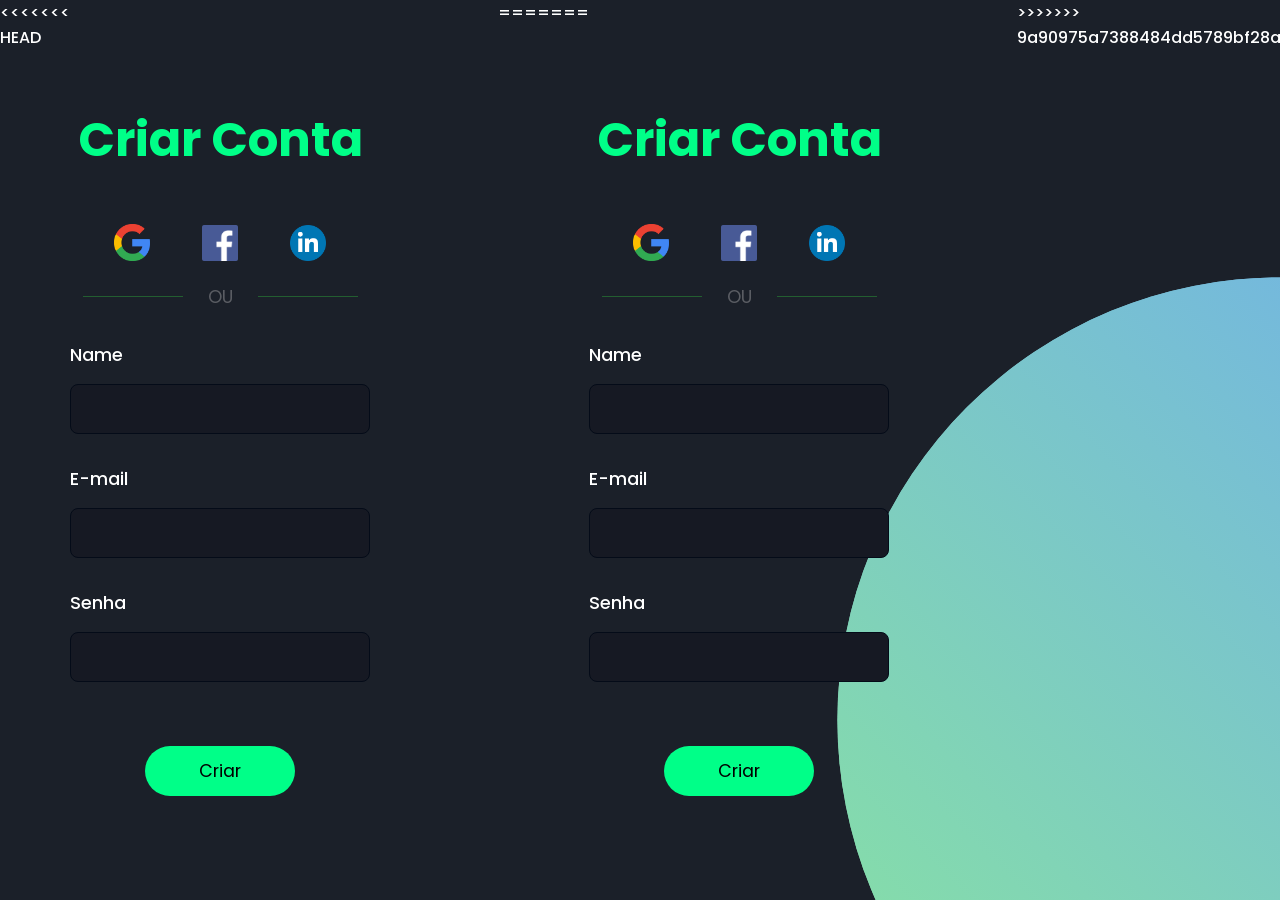
<file: cadastro.html>
<<<<<<< HEAD
<!DOCTYPE html>
<html lang="pt-br">
<head>
    <meta charset="UTF-8">
    <meta http-equiv="X-UA-Compatible" content="IE=edge">
    <meta name="viewport" content="width=device-width, initial-scale=1.0">
    <title>Cadastro</title>
    <link rel="stylesheet" href="css/cadastro.css">
    <link rel="shortcut icon" href="assets/favicon.ico" type="image/x-icon">
</head>
<body>
        <main>
            <h1>Criar Conta</h1>
            <div class="social-media">
                <a href="#">
                    <img src="assets/google.cadastro.png" alt="Google">
                </a>
                <a href="#">
                    <img src="assets/facebook.cadastro.png" alt="Facebook">
                </a>
                <a href="#">
                    <img src="assets/linkedin.cadastro.png" alt="Linkedin">
                </a>
            </div>
    
            <div class="altr">
                <span>OU</span>
            </div>
    
            <form action="">
                <label for="name">
                    <span>Name</span>
                    <input type="text" id="name" name="name">
                </label>
    
                <label for="email">
                    <span>E-mail</span>
                    <input type="email" id="email" name="email">
                </label>
    
                <label for="password">
                    <span>Senha</span>
                    <input type="password" id="password" name="password">
                </label>
    
                <input type="submit" value="Criar" id="button">
            </form>
        </main>
        <section class="imagens">
            <img src="assets/mobile.svg" alt="Mobile">
            <div class="crcl"></div>
        </section>
    </body>
    </html>
=======
<!DOCTYPE html>
<html lang="pt-br">
<head>
    <meta charset="UTF-8">
    <meta http-equiv="X-UA-Compatible" content="IE=edge">
    <meta name="viewport" content="width=device-width, initial-scale=1.0">
    <title>Cadastro</title>
    <link rel="stylesheet" href="css/cadastro.css">
    <link rel="shortcut icon" href="assets/favicon.ico" type="image/x-icon">
</head>
<body>
        <main>
            <h1>Criar Conta</h1>
            <div class="social-media">
                <a href="#">
                    <img src="assets/google.cadastro.png" alt="Google">
                </a>
                <a href="#">
                    <img src="assets/facebook.cadastro.png" alt="Facebook">
                </a>
                <a href="#">
                    <img src="assets/linkedin.cadastro.png" alt="Linkedin">
                </a>
            </div>
    
            <div class="altr">
                <span>OU</span>
            </div>
    
            <form action="">
                <label for="name">
                    <span>Name</span>
                    <input type="text" id="name" name="name">
                </label>
    
                <label for="email">
                    <span>E-mail</span>
                    <input type="email" id="email" name="email">
                </label>
    
                <label for="password">
                    <span>Senha</span>
                    <input type="password" id="password" name="password">
                </label>
    
                <input type="submit" value="Criar" id="button">
            </form>
        </main>
        <section class="imagens">
            <img src="assets/mobile.svg" alt="Mobile">
            <div class="crcl"></div>
        </section>
    </body>
    </html>
>>>>>>> 9a90975a7388484dd5789bf28a851d378a941521
</file>
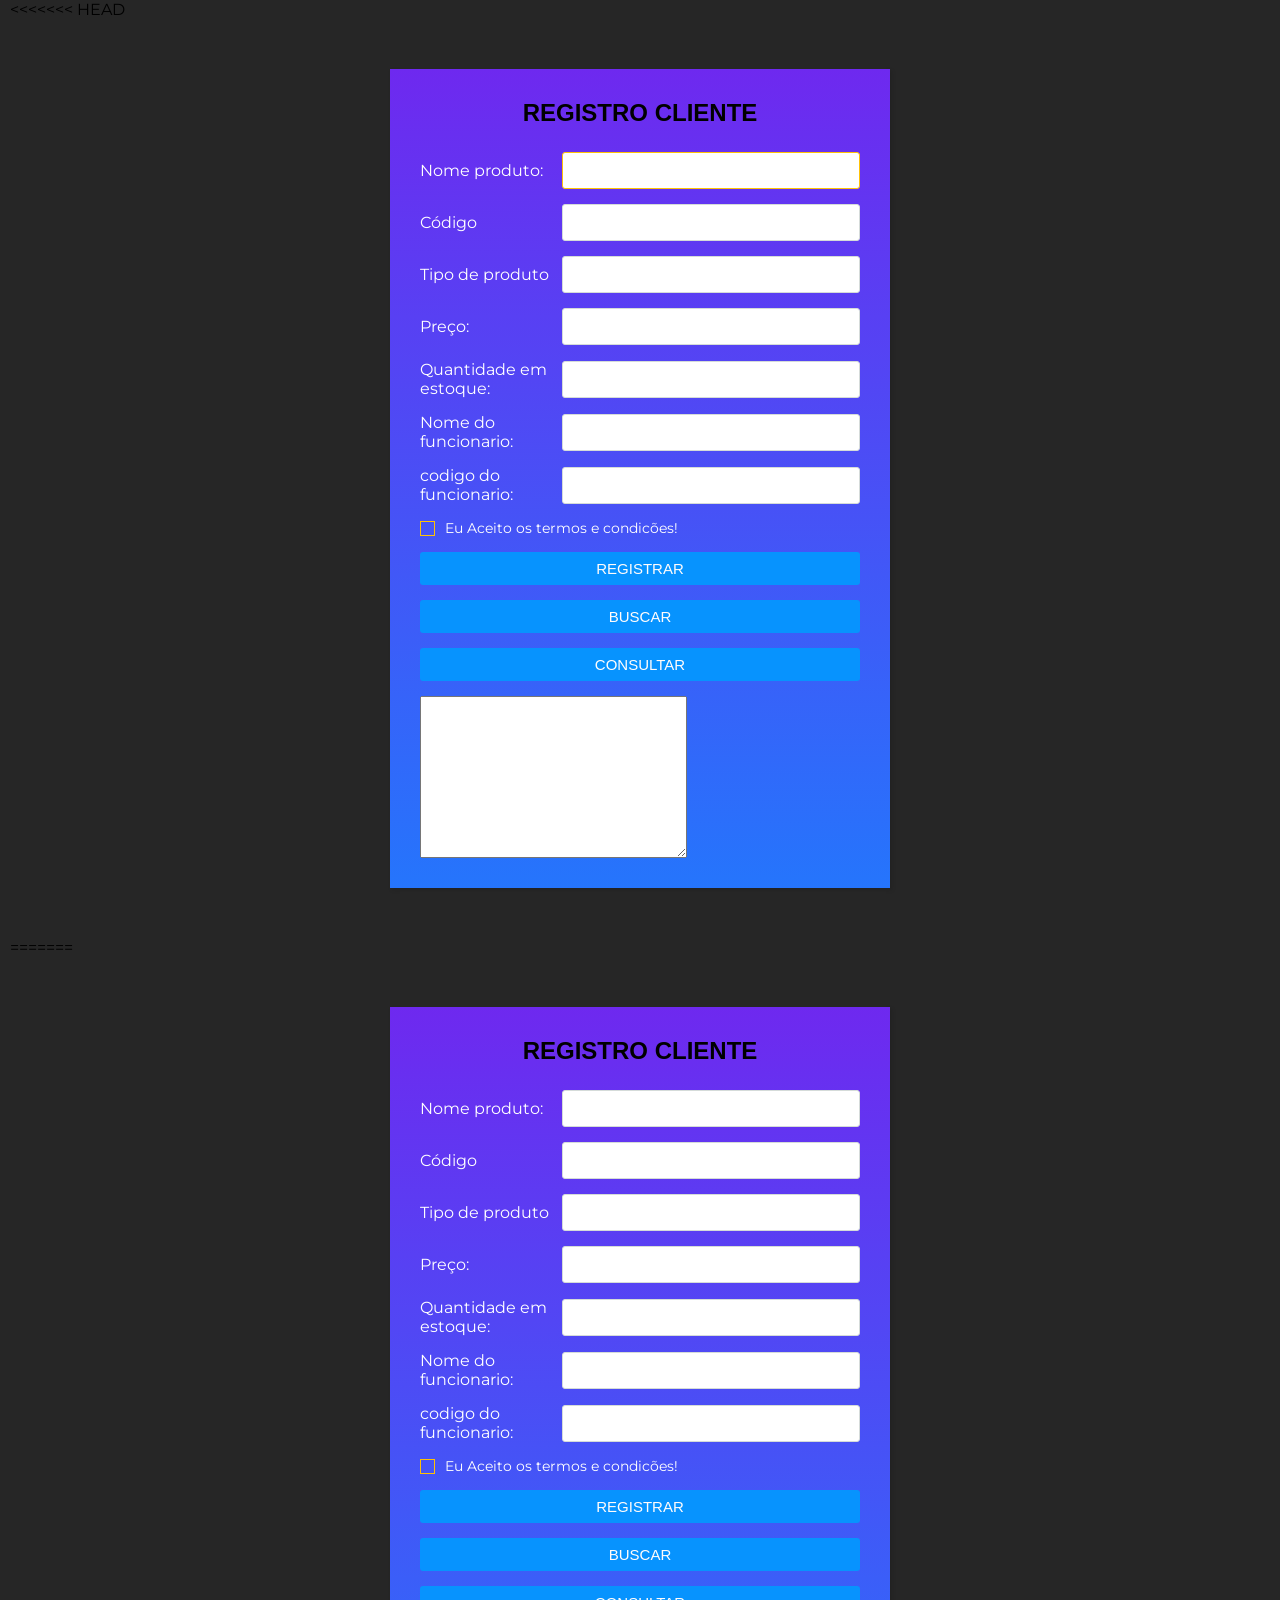
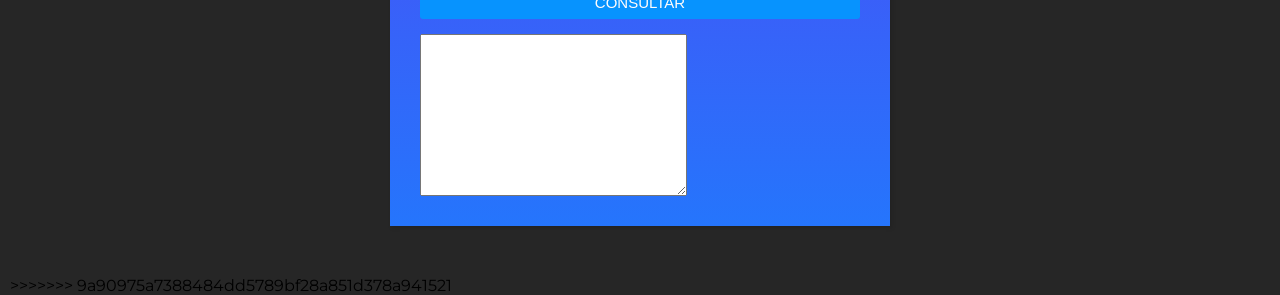
<file: formfuncionario.html>
<<<<<<< HEAD
<!DOCTYPE html>
<html lang="pt-br">
<head>
    <meta charset="UTF-8">
    <meta http-equiv="X-UA-Compatible" content="IE=edge">
    <meta name="viewport" content="width=device-width, initial-scale=1.0">
    <link rel="stylesheet" href="css/formfuncionario.css">
    <title>Registro</title>
</head>
<body>
  <form action="">
    <div class="divPrincipal">
        <div class="title">
          Registro Cliente
        </div>
        <div class="form">
           <div class="inputfield">
              <label>Nome produto:</label>
              <input type="text" class="input" id="nome" name="nome" autofocus>
           </div>  
            <div class="inputfield">
              <label>Código</label>
              <input type="text" class="input" id="codigo" name="codigo">
           </div>  
           <div class="inputfield">
              <label>Tipo de produto</label>
              <input type="text" class="input" id="tipe" name="tipe">
           </div>  
          <div class="inputfield">
              <label>Preço:</label>
              <input type="text" class="input" id="preco" name="preco">
           </div> 
          
            
          <div class="inputfield">
              <label>Quantidade em estoque:</label>
              <input type="text" class="input" id="estoque" name="estoque">
           </div> 
          <div class="inputfield">
              <label>Nome do funcionario:</label>
              <input type="text" class="input" id="nomeFuncio" name="nomeFuncio">
           </div> 
          <div class="inputfield">
              <label>codigo do funcionario:</label>
              <input type="text" class="input" id="codFuncio" name="cod Funcio">
           </div> 
           
          <div class="inputfield terms">
              <label class="check">
                <input type="checkbox">
                <span class="checkmark"></span>
              </label>
              <p>Eu Aceito os termos e condicões!</p>
           </div> 
          <div class="inputfield">
            <input type="submit" value="Registrar" class="btn" onclick="cadastro()">
          </div>
          <div class="inputfield">
            <input type="submit" value="buscar" class="btn" onclick="buscar()">
          </div>
          <div class="inputfield">
            <input type="submit" value="consultar" class="btn" onclick="CaptarDados()">
          </div>
          <textarea name="listarprod" id="listarprod" cols="30" rows="10"></textarea>
        </div>
    </div>
  </form>
    <script src="JavaScript/formfuncio.js"></script>
</body>
=======
<!DOCTYPE html>
<html lang="pt-br">
<head>
    <meta charset="UTF-8">
    <meta http-equiv="X-UA-Compatible" content="IE=edge">
    <meta name="viewport" content="width=device-width, initial-scale=1.0">
    <link rel="stylesheet" href="css/formfuncionario.css">
    <title>Registro</title>
</head>
<body>
  <form action="">
    <div class="divPrincipal">
        <div class="title">
          Registro Cliente
        </div>
        <div class="form">
           <div class="inputfield">
              <label>Nome produto:</label>
              <input type="text" class="input" id="nome" name="nome" autofocus>
           </div>  
            <div class="inputfield">
              <label>Código</label>
              <input type="text" class="input" id="codigo" name="codigo">
           </div>  
           <div class="inputfield">
              <label>Tipo de produto</label>
              <input type="text" class="input" id="tipe" name="tipe">
           </div>  
          <div class="inputfield">
              <label>Preço:</label>
              <input type="text" class="input" id="preco" name="preco">
           </div> 
          
            
          <div class="inputfield">
              <label>Quantidade em estoque:</label>
              <input type="text" class="input" id="estoque" name="estoque">
           </div> 
          <div class="inputfield">
              <label>Nome do funcionario:</label>
              <input type="text" class="input" id="nomeFuncio" name="nomeFuncio">
           </div> 
          <div class="inputfield">
              <label>codigo do funcionario:</label>
              <input type="text" class="input" id="codFuncio" name="cod Funcio">
           </div> 
           
          <div class="inputfield terms">
              <label class="check">
                <input type="checkbox">
                <span class="checkmark"></span>
              </label>
              <p>Eu Aceito os termos e condicões!</p>
           </div> 
          <div class="inputfield">
            <input type="submit" value="Registrar" class="btn" onclick="cadastro()">
          </div>
          <div class="inputfield">
            <input type="submit" value="buscar" class="btn" onclick="buscar()">
          </div>
          <div class="inputfield">
            <input type="submit" value="consultar" class="btn" onclick="CaptarDados()">
          </div>
          <textarea name="listarprod" id="listarprod" cols="30" rows="10"></textarea>
        </div>
    </div>
  </form>
    <script src="JavaScript/formfuncio.js"></script>
</body>
>>>>>>> 9a90975a7388484dd5789bf28a851d378a941521
</html>
</file>
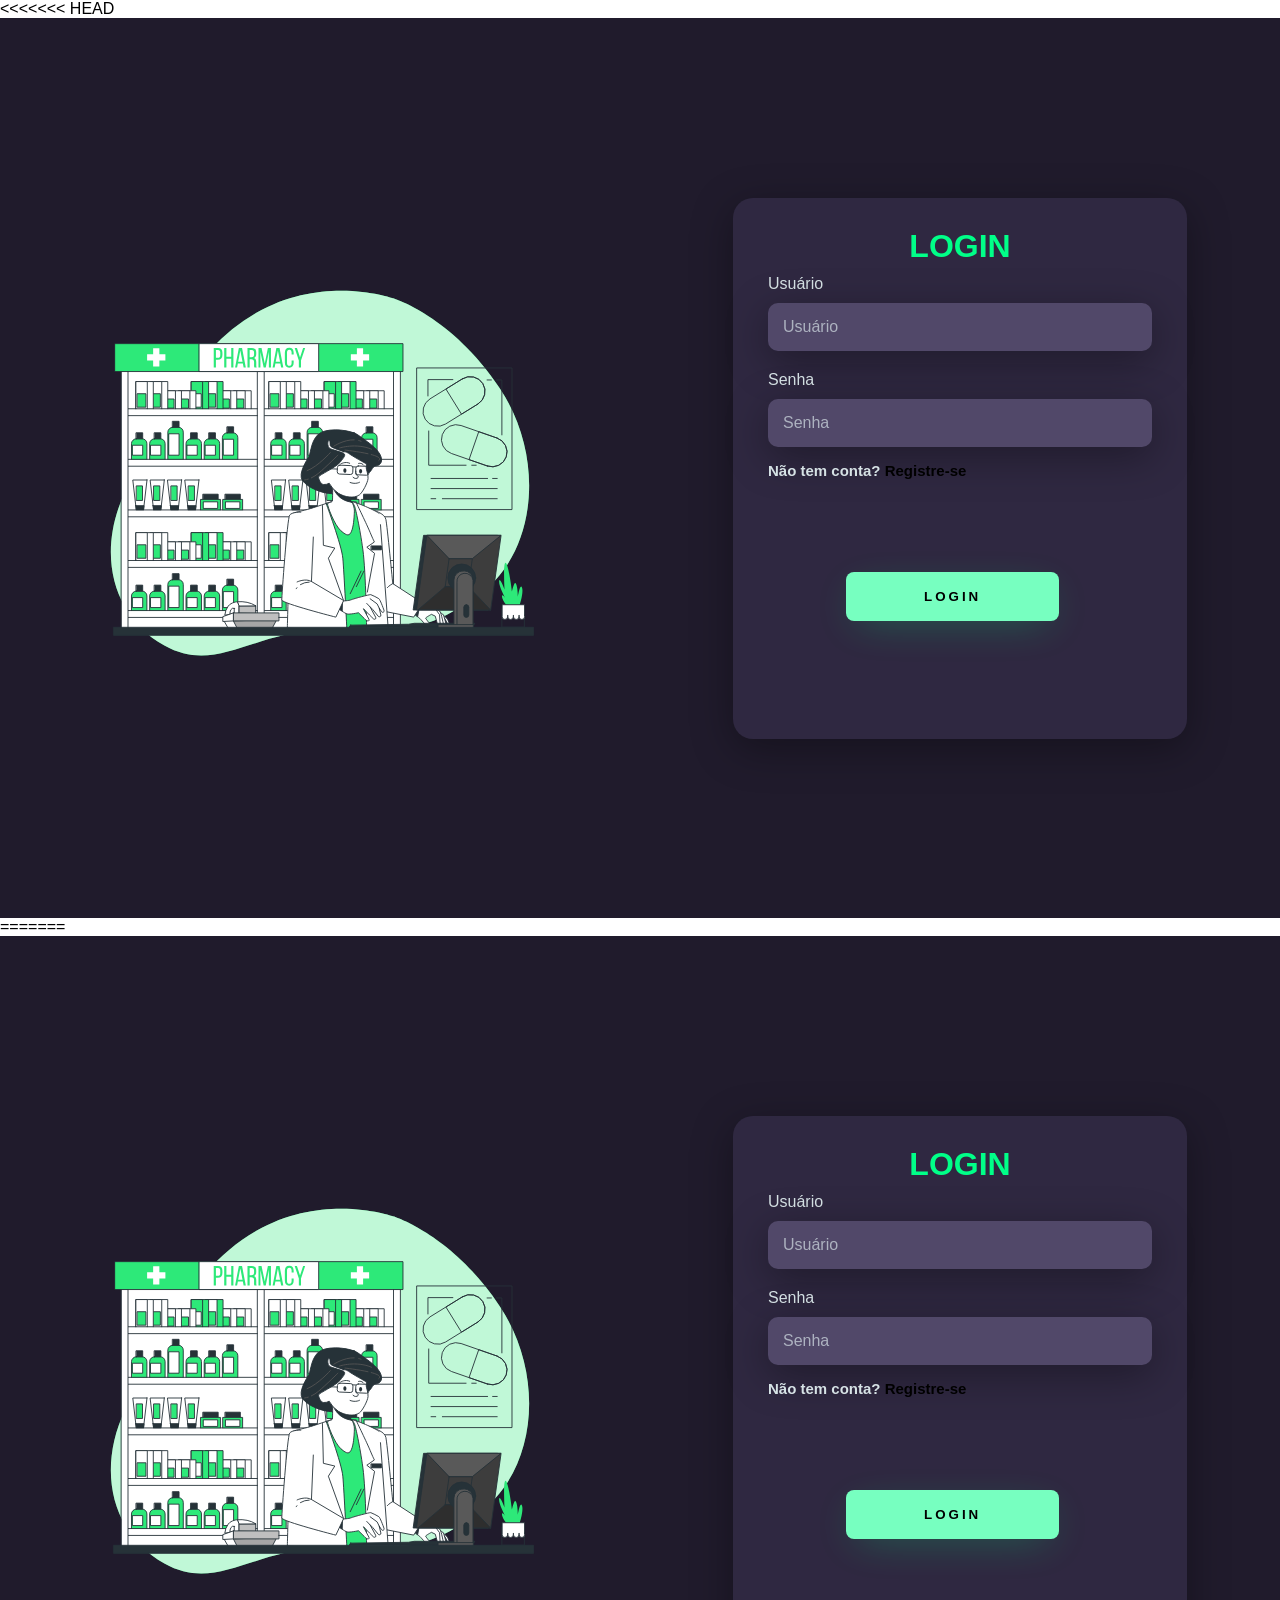
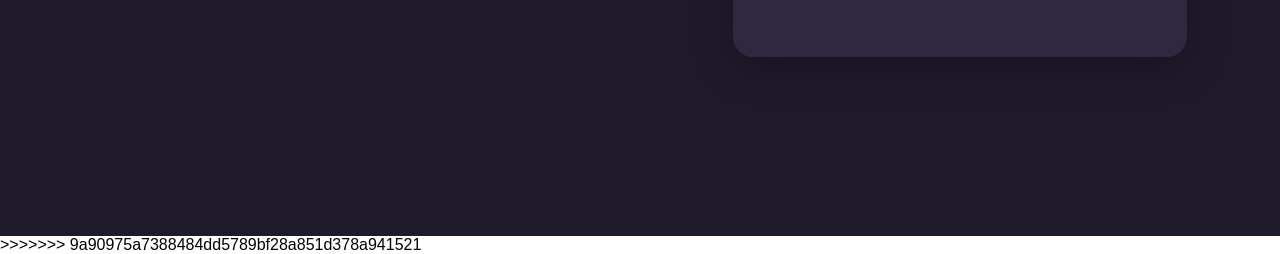
<file: login.html>
<<<<<<< HEAD
<!DOCTYPE html>
<html lang="pt-br">
<head>
    <meta charset="UTF-8">
    <meta http-equiv="X-UA-Compatible" content="IE=edge">
    <meta name="viewport" content="width=device-width, initial-scale=1.0">
    <link rel="stylesheet" href="css/login.css">
    <link rel="shortcut icon" href="assets/favicon.ico" type="image/x-icon">
    <title>Login</title>
</head>
<body>
    <div class="m-login">
        <div class="l-login">
            <img src="assets/pharmacist-animate.svg" alt="" class="imagemlf">
        </div>
        <div class="rh-login">
            <div class="cd-login">
                <h1>LOGIN</h1>
                <div class="textfd">
                    <label for="usuario">Usuário</label>
                    <input type="text"  name="usuario" placeholder="Usuário">
                </div>
                <div class="textfd">
                    <label for="usuario">Senha</label>
                    <input type="password"  name="usuario" placeholder="Senha">
                    <div class="btnrg">
                        <h3>Não tem conta? <a href="cadastro.html">Registre-se</a></h3>
                        <button class="btn-login"> <a href="teste.html">Login</a></button>
                    </div>
                </div>
            </div>
        </div>
    </div>
</body>
=======
<!DOCTYPE html>
<html lang="pt-br">
<head>
    <meta charset="UTF-8">
    <meta http-equiv="X-UA-Compatible" content="IE=edge">
    <meta name="viewport" content="width=device-width, initial-scale=1.0">
    <link rel="stylesheet" href="css/login.css">
    <link rel="shortcut icon" href="assets/favicon.ico" type="image/x-icon">
    <title>Login</title>
</head>
<body>
    <div class="m-login">
        <div class="l-login">
            <img src="assets/pharmacist-animate.svg" alt="" class="imagemlf">
        </div>
        <div class="rh-login">
            <div class="cd-login">
                <h1>LOGIN</h1>
                <div class="textfd">
                    <label for="usuario">Usuário</label>
                    <input type="text"  name="usuario" placeholder="Usuário">
                </div>
                <div class="textfd">
                    <label for="usuario">Senha</label>
                    <input type="password"  name="usuario" placeholder="Senha">
                    <div class="btnrg">
                        <h3>Não tem conta? <a href="cadastro.html">Registre-se</a></h3>
                        <button class="btn-login"> <a href="teste.html">Login</a></button>
                    </div>
                </div>
            </div>
        </div>
    </div>
</body>
>>>>>>> 9a90975a7388484dd5789bf28a851d378a941521
</html>
</file>
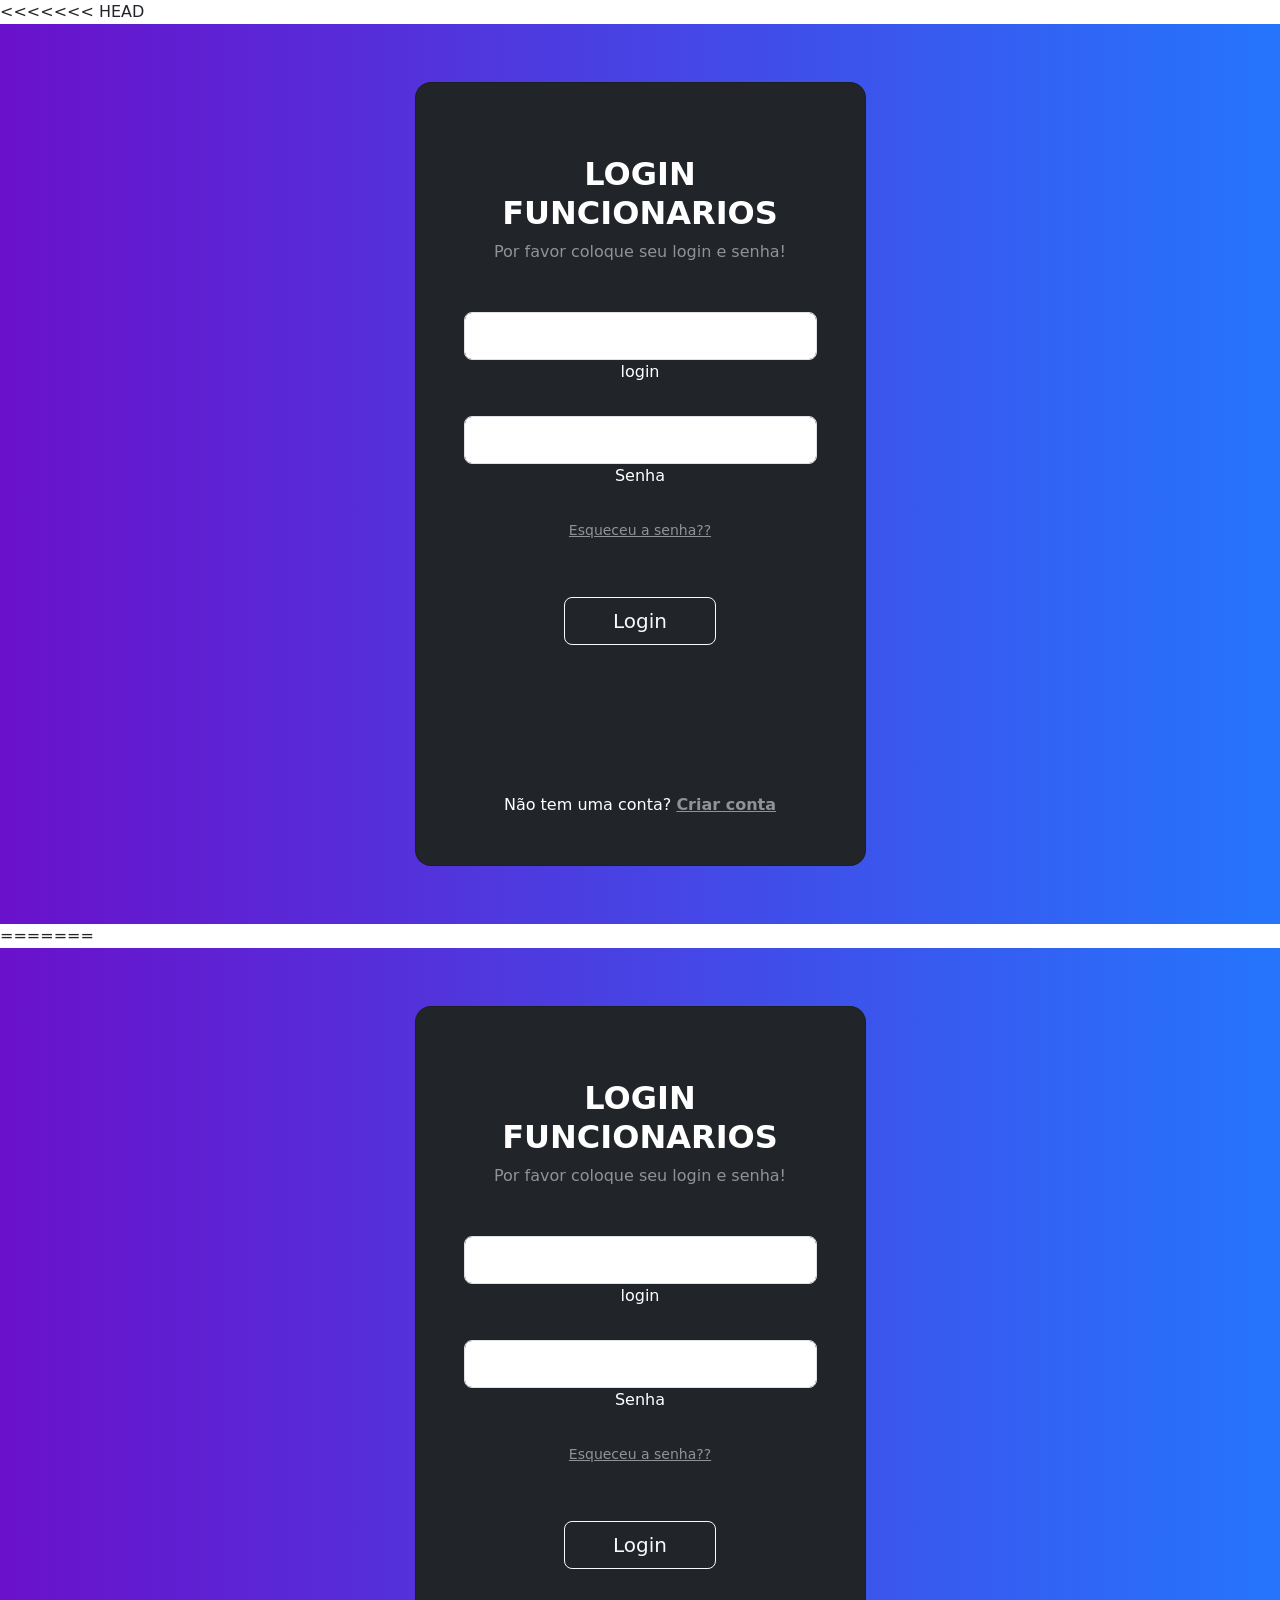
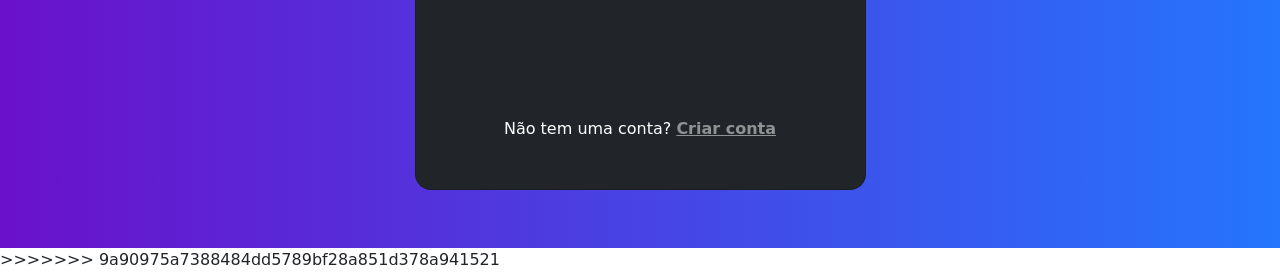
<file: loginfuncio.html>
<<<<<<< HEAD
<!DOCTYPE html>
<html lang="pt-br">
<head>
    <meta charset="UTF-8">
    <meta http-equiv="X-UA-Compatible" content="IE=edge">
    <meta name="viewport" content="width=device-width, initial-scale=1.0">
    <link rel="stylesheet" href="css/loginfuncio.css">
<link href="https://cdn.jsdelivr.net/npm/bootstrap@5.2.1/dist/css/bootstrap.min.css" rel="stylesheet" integrity="sha384-iYQeCzEYFbKjA/T2uDLTpkwGzCiq6soy8tYaI1GyVh/UjpbCx/TYkiZhlZB6+fzT" crossorigin="anonymous">
    <title>Document</title>
</head>
<body>
    <section class="vh-100 gradient-custom">
        <div class="container py-5 h-100">
          <div class="row d-flex justify-content-center align-items-center h-100">
            <div class="col-12 col-md-8 col-lg-6 col-xl-5">
              <div class="card bg-dark text-white" style="border-radius: 1rem;">
                <div class="card-body p-5 text-center">
      
                  <div class="mb-md-5 mt-md-4 pb-5">
      
                    <h2 class="fw-bold mb-2 text-uppercase">Login Funcionarios</h2>
                    <p class="text-white-50 mb-5">Por favor coloque seu login e senha!</p>
      
                    <div class="form-outline form-white mb-4">
                      <input type="text" id="typeEmailX" class="form-control form-control-lg" name="email"/>
                      <label class="form-label" for="typeEmailX">login</label>
                    </div>
      
                    <div class="form-outline form-white mb-4">
                      <input type="password" id="typePasswordX" class="form-control form-control-lg" name="senha" />
                      <label class="form-label" for="typePasswordX">Senha</label>
                    </div>
      
                    <p class="small mb-5 pb-lg-2"><a class="text-white-50" href="#!">Esqueceu a senha??</a></p>
      
                    <button class="btn btn-outline-light btn-lg px-5" type="submit" onclick="loginFun()">Login</button>
      
                    <div class="d-flex justify-content-center text-center mt-4 pt-1">
                      <a href="#!" class="text-white"><i class="fab fa-facebook-f fa-lg"></i></a>
                      <a href="#!" class="text-white"><i class="fab fa-twitter fa-lg mx-4 px-2"></i></a>
                      <a href="#!" class="text-white"><i class="fab fa-google fa-lg"></i></a>
                    </div>
      
                  </div>
      
                  <div>
                    <p class="mb-0">Não tem uma conta? <a href="form.html" class="text-white-50 fw-bold">Criar conta</a>
                    </p>
                  </div>
      
                </div>
              </div>
            </div>
          </div>
        </div>
      </section>
      <script src="JavaScript/loginfuncio.js"></script>
</body>
=======
<!DOCTYPE html>
<html lang="pt-br">
<head>
    <meta charset="UTF-8">
    <meta http-equiv="X-UA-Compatible" content="IE=edge">
    <meta name="viewport" content="width=device-width, initial-scale=1.0">
    <link rel="stylesheet" href="css/loginfuncio.css">
<link href="https://cdn.jsdelivr.net/npm/bootstrap@5.2.1/dist/css/bootstrap.min.css" rel="stylesheet" integrity="sha384-iYQeCzEYFbKjA/T2uDLTpkwGzCiq6soy8tYaI1GyVh/UjpbCx/TYkiZhlZB6+fzT" crossorigin="anonymous">
    <title>Document</title>
</head>
<body>
    <section class="vh-100 gradient-custom">
        <div class="container py-5 h-100">
          <div class="row d-flex justify-content-center align-items-center h-100">
            <div class="col-12 col-md-8 col-lg-6 col-xl-5">
              <div class="card bg-dark text-white" style="border-radius: 1rem;">
                <div class="card-body p-5 text-center">
      
                  <div class="mb-md-5 mt-md-4 pb-5">
      
                    <h2 class="fw-bold mb-2 text-uppercase">Login Funcionarios</h2>
                    <p class="text-white-50 mb-5">Por favor coloque seu login e senha!</p>
      
                    <div class="form-outline form-white mb-4">
                      <input type="text" id="typeEmailX" class="form-control form-control-lg" name="email"/>
                      <label class="form-label" for="typeEmailX">login</label>
                    </div>
      
                    <div class="form-outline form-white mb-4">
                      <input type="password" id="typePasswordX" class="form-control form-control-lg" name="senha" />
                      <label class="form-label" for="typePasswordX">Senha</label>
                    </div>
      
                    <p class="small mb-5 pb-lg-2"><a class="text-white-50" href="#!">Esqueceu a senha??</a></p>
      
                    <button class="btn btn-outline-light btn-lg px-5" type="submit" onclick="loginFun()">Login</button>
      
                    <div class="d-flex justify-content-center text-center mt-4 pt-1">
                      <a href="#!" class="text-white"><i class="fab fa-facebook-f fa-lg"></i></a>
                      <a href="#!" class="text-white"><i class="fab fa-twitter fa-lg mx-4 px-2"></i></a>
                      <a href="#!" class="text-white"><i class="fab fa-google fa-lg"></i></a>
                    </div>
      
                  </div>
      
                  <div>
                    <p class="mb-0">Não tem uma conta? <a href="form.html" class="text-white-50 fw-bold">Criar conta</a>
                    </p>
                  </div>
      
                </div>
              </div>
            </div>
          </div>
        </div>
      </section>
      <script src="JavaScript/loginfuncio.js"></script>
</body>
>>>>>>> 9a90975a7388484dd5789bf28a851d378a941521
</html>
</file>
<file: css/cadastro.css>
@import url('https://fonts.googleapis.com/css2?family=Poppins:wght@100;200;300;400;500;600&display=swap');

* {
    margin: 0;
    padding: 0;
    border: 0;
    box-sizing: border-box;
    font-family: "Poppins", sans-serif;
}

body {
    background: #1B2029;
    color: white;
    font-weight: 500;
    display: flex;
    min-height: 100vh;
}

main {
    width: 50vw;
    display: flex;
    flex-direction: column;
    align-items: center;
    justify-content: center;
}

main h1 {
    color: #00ff88;
    font-size: 3rem;
    margin-bottom: 3rem;
}

main.social-media {
    display: flex;
    align-content: center;
}

main .social-media a {
    text-decoration: none;
}

main .social-media img {
    width: 36px;
    margin-left: 3rem;
}

main .social-media a:first-child img {
    margin-left: 0;
}

main .altr {
    margin-top: 1rem;
}

main .altr span {
    font-size: 1.1rem;
    font-weight: 400;
    color: rgba(238, 236, 236, 0.3);
    position: relative;
}

main .altr span::before, main .altr span::after {
    position: absolute;
    content: '';
    height: 1px;
    width: 100px;
    bottom: 50%;
    right: 50px;
    background: rgba(54, 237, 63, 0.3);
}

main .altr span::after {
    left: 50px;
}

main form {
    display: flex;
    flex-direction: column;
    align-items: center;
}

main form label {
    display: flex;
    flex-direction: column;
}

main form label span {
    font-size: 1.1rem;
    margin-top: 2rem;
}

main form input {
    background: #161923;
    width: 300px;
    height: 50px;
    padding: 0 0.5rem;
    margin-top: 1rem;
    outline: none;
    color: rgba(166, 166, 166);
    font-size: 1rem;
    border: 1px solid #040B18;
    border-radius: 8px;
}

main form input[type="submit"] {
    cursor: pointer;
    width: 50%;
    margin-top: 4rem;
    border: none;
    border-radius: 32px;
    background: #00ff88;
    color: rgb(0, 0, 0);
    font-size: 1.1rem;
    transition: all .3s ease-in-out;
}

main form input[type="submit"]:hover {
    background: #5952d4;
}

section.imagens {
    display: flex;
    align-items: flex-end;
    padding: 4rem;
}

section.imagens img {
    width: 90%;
}

section.imagens .crcl {
    position: absolute;
    height: 100%;
    width: 100%;
    top: 0;
    left: 0;
    background: linear-gradient(45deg, #92f883, #70b0e9);
    clip-path: circle(40% at right 80%);
    z-index: -1;
}
</file>
<file: css/formfuncionario.css>
@import url('https://fonts.googleapis.com/css?family=Montserrat:400,700&display=swap');

*{
  margin: 0;
  padding: 0;
  box-sizing: border-box;
  font-family: 'Montserrat', sans-serif;
}
body{
  background: #262626;
  padding: 0 10px;
}
.divPrincipal{
  max-width: 500px;
  width: 100%;
  background: linear-gradient(rgb(110, 41, 239), rgba(37, 117, 252, 1));;
  margin: 50px auto;
  box-shadow: 2px 2px 4px rgba(0,0,0,0.125);
  padding: 30px;
}

.divPrincipal .title{
  font-family: 'Segoe UI', Tahoma, Geneva, Verdana, sans-serif;
  font-size: 24px;
  font-weight: 700;
  margin-bottom: 25px;
  color: #000000;
  text-transform: uppercase;
  text-align: center;
}

.divPrincipal .form{
  width: 100%;
}

.divPrincipal .form .inputfield{
  margin-bottom: 15px;
  display: flex;
  align-items: center;
}

.divPrincipal .form .inputfield label{
   width: 200px;
   color: #ffffff;
   margin-right: 10px;
  font-size: 16px;
}

.divPrincipal .form .inputfield .input,
.divPrincipal .form .inputfield .textarea{
  width: 100%;
  outline: none;
  border: 1px solid #d5dbd9;
  font-size: 15px;
  padding: 8px 10px;
  border-radius: 3px;
  transition: all 0.3s ease;
}

.divPrincipal .form .inputfield .textarea{
  width: 100%;
  height: 125px;
  resize: none;
}

.divPrincipal .form .inputfield .custom_select{
  position: relative;
  width: 100%;
  height: 37px;
}

.divPrincipal .form .inputfield .custom_select:before{
  content: "";
  position: absolute;
  top: 12px;
  right: 10px;
  border: 8px solid;
  border-color: #d5dbd9 transparent transparent transparent;
  pointer-events: none;
}

.divPrincipal .form .inputfield .custom_select select{
  -webkit-appearance: none;
  -moz-appearance:   none;
  appearance:        none;
  outline: none;
  width: 100%;
  height: 100%;
  border: 0px;
  padding: 8px 10px;
  font-size: 15px;
  border: 1px solid #d5dbd9;
  border-radius: 3px;
}


.divPrincipal .form .inputfield .input:focus,
.divPrincipal .form .inputfield .textarea:focus,
.divPrincipal .form .inputfield .custom_select select:focus{
  border: 1px solid #fec107;
}

.divPrincipal .form .inputfield p{
   font-size: 14px;
   color: #ffffff;
}
.divPrincipal .form .inputfield .check{
  width: 15px;
  height: 15px;
  position: relative;
  display: block;
  cursor: pointer;
}
.divPrincipal .form .inputfield .check input[type="checkbox"]{
  position: absolute;
  top: 0;
  left: 0;
  opacity: 0;
}
.divPrincipal .form .inputfield .check .checkmark{
  width: 15px;
  height: 15px;
  border: 1px solid #fec107;
  display: block;
  position: relative;
}
.divPrincipal .form .inputfield .check .checkmark:before{
  content: "";
  position: absolute;
  top: 1px;
  left: 2px;
  width: 5px;
  height: 2px;
  border: 2px solid;
  border-color: transparent transparent #fff #fff;
  transform: rotate(-45deg);
  display: none;
}
.divPrincipal .form .inputfield .check input[type="checkbox"]:checked ~ .checkmark{
  background:linear-gradient(rgba(106, 17, 203, 1), rgba(37, 117, 252, 1));
}

.divPrincipal .form .inputfield .check input[type="checkbox"]:checked ~ .checkmark:before{
  display: block;
}

.divPrincipal .form .inputfield .btn{
  font-family: 'Franklin Gothic Medium', 'Arial Narrow', Arial, sans-serif;
  width: 100%;
   padding: 8px 10px;
  font-size: 15px; 
  border: 0px;
  background:  #0793fe;
  color: rgb(255, 252, 252);
  cursor: pointer;
  border-radius: 3px;
  outline: none;
  text-transform: uppercase;
}

.divPrincipal .form .inputfield .btn:hover{
  background: #1403ff;
}

.divPrincipal .form .inputfield:last-child{
  margin-bottom: 0;
}

@media (max-width:420px) {
  .divPrincipal .form .inputfield{
    flex-direction: column;
    align-items: flex-start;
  }
  .divPrincipal .form .inputfield label{
    margin-bottom: 5px;
  }
  .divPrincipal.form .inputfield.terms{
    flex-direction: row;
  }
}
</file>
<file: css/login.css>
@import url('https://fonts.googleapis.com/css2?family=Noto+Sans&display=swap');
body{
    margin: 0;
    font-family: sans-serif;
}

.m-login{
    width: 100vw;
    height: 100vh;
    background: #201b2c;
    display: flex;
    justify-content: center;
    align-items: center;
}

.l-login{
    width: 50vw;
    height: 100vh;
    display: flex;
    justify-content: center;
    align-items: center;
    flex-direction: column;
}

.imagemlf{
    width: 35vw;
}

.l-login h1{
color: #77ffc0;
}
.rh-login{
    width: 50vw;
    height: 100vh;
    display: flex;
    justify-content: center;
    align-items: center;
}

.cd-login{
    width: 60%;
    display: flex;
    justify-content: center;
    align-items: center;
    flex-direction: column;
    padding: 30px 35px;
    background: #2f2841;
    border-radius: 20px;
    box-shadow: 0px 10px 40px #00000056;
}

.cd-login h1{
    color: #00ff88;
    font-weight: 800;
    margin: 0;
}

.textfd{
    width: 100%;
    display: flex;
    flex-direction: column;
    align-items: flex-start;
    justify-content: center;
    margin: 10px 0px;
}

.textfd input{
    width: 100%;
    border: none;
    border-radius: 10px;
    padding: 15px;
    background: #514869;
    color: #f0ffffde;
    font-size:12pt;
    box-shadow: 0px 10px 40px #00000056;
    outline: none;
    box-sizing: border-box;
}

.textfd label{
    color: #f0ffffde;
    margin-bottom: 10px;
}
.textfd input::placeholder{
    color: #f0ffff94;
}

.btn-login{
    width: 100%;
    padding: 17px 0px;
    margin: 78px;
    border: none;
    border-radius: 8px;
    outline: none;
    text-transform: uppercase;
    font-weight: 800;
    letter-spacing: 3px;
    color: #2b134b;
    background: #77ffc0;
    cursor: pointer;
    box-shadow: 0px 10px 40px -12px #00ff8052;
}


.btnrg h3{
color: #f0ffffde;
font-size: 15px;
}
.btnrg a{
    text-decoration: none;
    color: #000000;
}
</file>
<file: css/loginfuncio.css>
.gradient-custom {
    
    background: #6a11cb;
    
    background: -webkit-linear-gradient(to right, rgba(106, 17, 203, 1), rgba(37, 117, 252, 1));
    
    background: linear-gradient(to right, rgba(106, 17, 203, 1), rgba(37, 117, 252, 1))
    }
</file>
